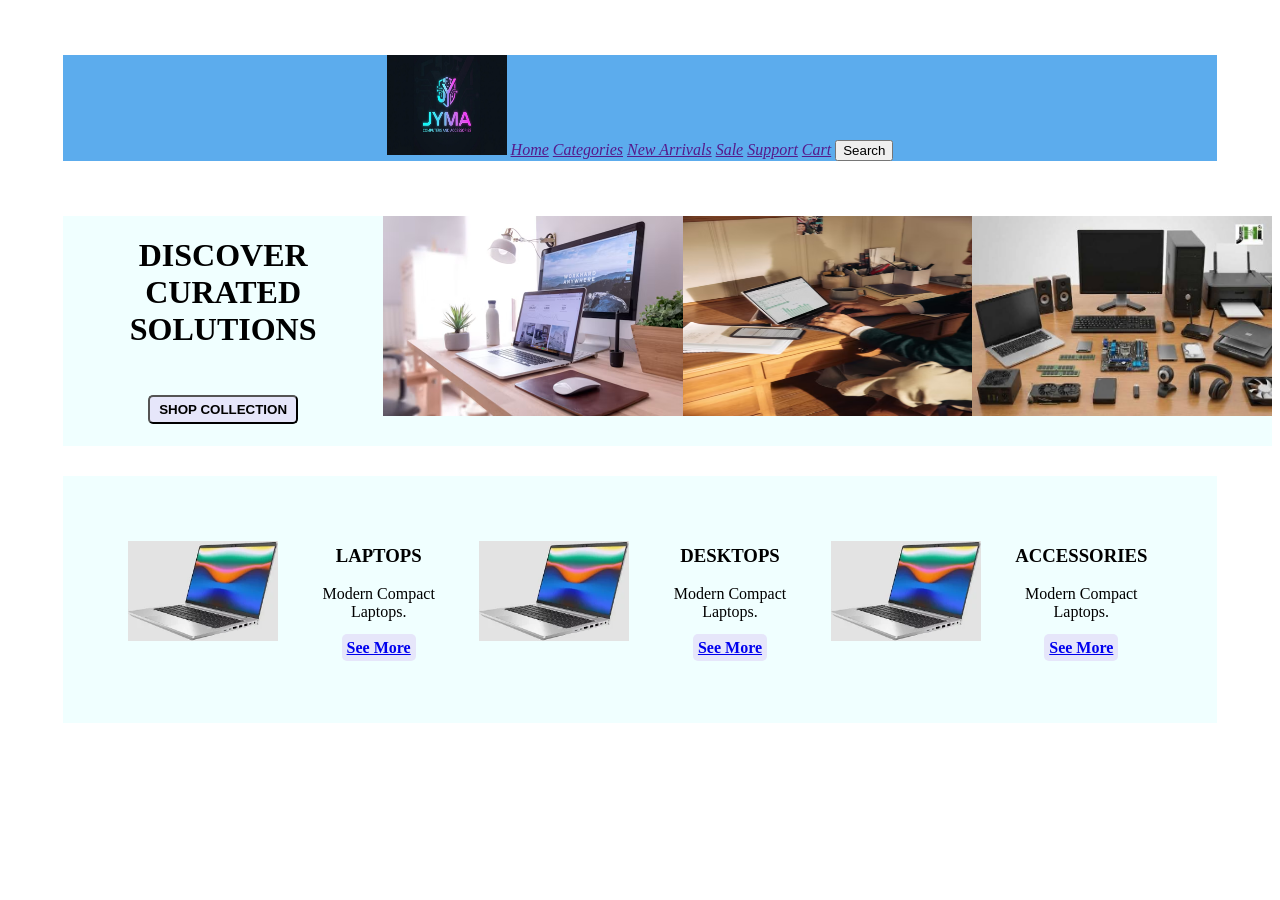
<file: index.html>
<!DOCTYPE html>
<html lang="en">
<head>
    <meta charset="UTF-8">
    <meta name="viewport" content="width=device-width, initial-scale=1.0">
    <title>JYMA COMPUTERS AND ACCESSORIES</title>



<link rel="stylesheet" href="css/home.css">







</head>
<body>
    

<div>


    <!----Navigation bar-->

    <div id="one">
        <img id="logo" src="images/logo.png" alt="">


<a href="">Home</a>
<a href="">Categories</a>
<a href="">New Arrivals</a>
<a href="">Sale</a>
<a href="">Support</a>
<a href="">Cart</a>
<button>Search</button>

    </div>






    <div id="two">

<!-----First content--->


  


<h1>DISCOVER CURATED <br>
SOLUTIONS <br><br><button class="btn1">SHOP COLLECTION</button></h1>
<br><br>



<img class="laptop" src="images/laptop.png" alt="">
<img class="laptop" src="images/lap2.png" alt="">
<img class="laptop" src="images/harware.png" alt="">



<!----PRODUCTS CATEGORIES-->

</div>



<div class="laptops">

<a href=""><img id="laptop1" src="images/laptop1.png" alt=""></a>

<div>
<h3>LAPTOPS</h3> 
<p>Modern Compact Laptops. <br><br> 
<a href="laptops.html" class="btn1">See More</a>

</div>
</p> <br>



<a href=""><img id="laptop1" src="images/laptop1.png" alt=""></a>

<div>
<h3>DESKTOPS</h3> 
<p>Modern Compact Laptops. <br><br> 
<a href="laptops.html" class="btn1">See More</a>


</div>
</p> <br>




<a href=""><img id="laptop1" src="images/laptop1.png" alt=""></a>

<div>
<h3>ACCESSORIES</h3> 
<p>Modern Compact Laptops. <br><br> 


<a href="laptops.html" class="btn1">See More</a>

</div>
</p> <br>






</div>




    






    </div>
























</body>
</html>
</file>
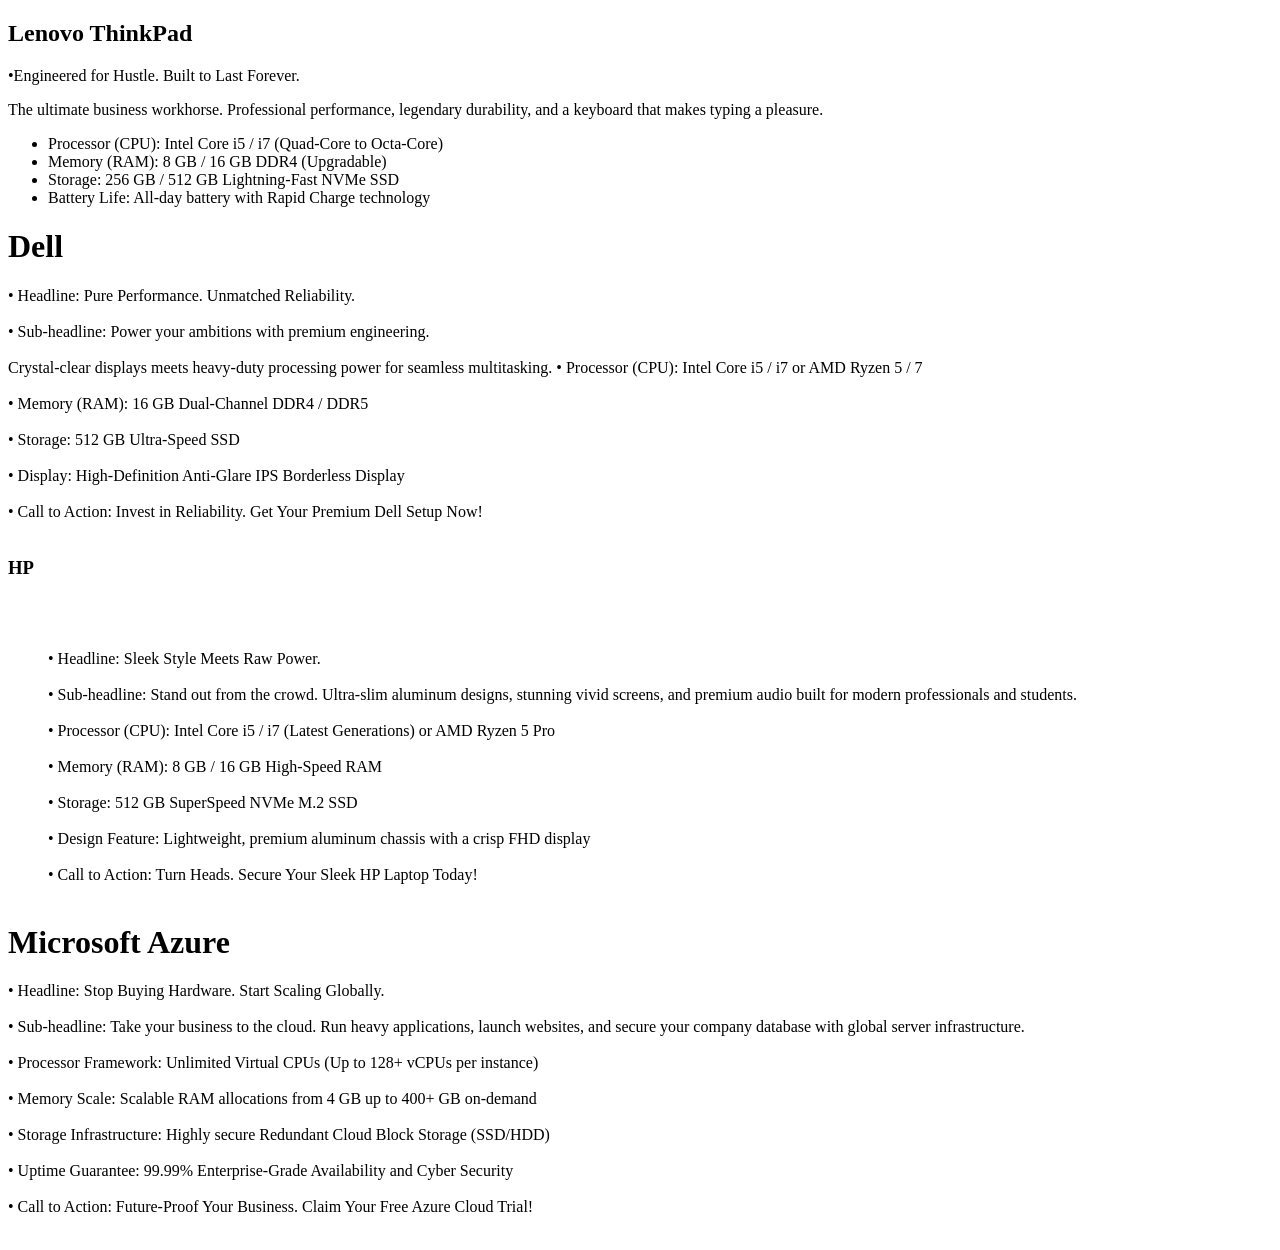
<file: laptops.html>
<!DOCTYPE html>
<html lang="en">
<head>
    <meta charset="UTF-8">
    <meta name="viewport" content="width=device-width, initial-scale=1.0">
    <title>LAPTOPS</title>

<link rel="stylesheet" href="css/laptops.css">





</head>
<body>
    


<div class="container my-5">
<div class="row align-items-center">

  <!----heading-->
  <div class="col-12 mb-3">

<h2 class="fw-bold">Lenovo ThinkPad </h2> 
</div>


<!---content column-->
<div class="col-12">

<p class="fw-semibold">
•Engineered for Hustle. Built to Last Forever. </p>
<p• Sub-headline> The ultimate business workhorse. Professional performance,
 legendary durability, and a keyboard that makes typing a pleasure. </p> 

 <ul class="specs-list">
<li> Processor (CPU): Intel Core i5 / i7 (Quad-Core to Octa-Core) </li>
<li> Memory (RAM): 8 GB / 16 GB DDR4 (Upgradable) </li>
<li>Storage: 256 GB / 512 GB Lightning-Fast NVMe SSD </li>
<li> Battery Life: All-day battery with Rapid Charge technology </li>

</ul>
</div>


<h1>Dell </h1>

• Headline: Pure Performance. Unmatched Reliability. <br><br>
• Sub-headline: Power your ambitions with premium engineering. <br><br>
 Crystal-clear displays meets heavy-duty processing power for seamless multitasking. 
• Processor (CPU): Intel Core i5 / i7 or AMD Ryzen 5 / 7 <br><br>
• Memory (RAM): 16 GB Dual-Channel DDR4 / DDR5 <br><br>
• Storage: 512 GB Ultra-Speed SSD <br><br>
• Display: High-Definition Anti-Glare IPS Borderless Display <br><br>
• Call to Action: Invest in Reliability. Get Your Premium Dell Setup Now!<br><br>


<h3>HP</h3>
  <br><br>
<ul>• Headline: Sleek Style Meets Raw Power. <br><br>
• Sub-headline: Stand out from the crowd. Ultra-slim aluminum designs, 
stunning vivid screens, and premium audio built for modern professionals and students. <br><br>
• Processor (CPU): Intel Core i5 / i7 (Latest Generations) or AMD Ryzen 5 Pro <br><br>
• Memory (RAM): 8 GB / 16 GB High-Speed RAM <br><br>
• Storage: 512 GB SuperSpeed NVMe M.2 SSD <br><br>
• Design Feature: Lightweight, premium aluminum chassis with a crisp FHD display <br><br>
• Call to Action: Turn Heads. Secure Your Sleek HP Laptop Today! <br><br></ul>





 <h1>Microsoft Azure </h1>

• Headline: Stop Buying Hardware. Start Scaling Globally. <br><br>
• Sub-headline: Take your business to the cloud. Run heavy applications, 
launch websites, and secure your company database with global server infrastructure. <br><br>
• Processor Framework: Unlimited Virtual CPUs (Up to 128+ vCPUs per instance) <br><br>
• Memory Scale: Scalable RAM allocations from 4 GB up to 400+ GB on-demand <br><br>
• Storage Infrastructure: Highly secure Redundant Cloud Block Storage (SSD/HDD) <br><br>
• Uptime Guarantee: 99.99% Enterprise-Grade Availability and Cyber Security <br><br>
• Call to Action: Future-Proof Your Business. Claim Your Free Azure Cloud Trial! <br><br>



</P>
</div>






</body>
</html>
</file>
<file: css/home.css>
#logo{

    width: 120px;
    height: 100px;
}

#one{
background-color: rgb(92, 172, 237);
font-style: oblique;
text-align: center;
margin: 55px;
}


.btn1{
background-color: rgb(246, 247, 247);
border-radius: 20px;
font-weight: bold;
height: 120pxpx;
width: 150px;

}


.laptop{
width: 300px;
height: 200px;


}


#two{
display: flex;
margin-top: 30px;
background-color: azure;
margin-left: 55px;
text-align: center;
}


#laptop1{
margin: 10px;
padding: 5px;
width: 150px;
height: 100px;
}

.laptops{
margin-top: 30px;
text-align: left;
padding: 50px;
margin-left: 55px;
background-color: azure;
display: flex;
margin-right: 55PX;
text-align: center;

}


.btn1{
    border-radius: 5px;
display: flexbox;
background-color: lavender;
font-weight: bold;
padding: 5px 5px;}

.btn:hover {
    background-color: rgb(247, 109, 87);

}
</file>
<file: css/laptops.css>
.laptop{
background-color: azure;
display: flex;


}


.lapii{
display: flex;

}
</file>
